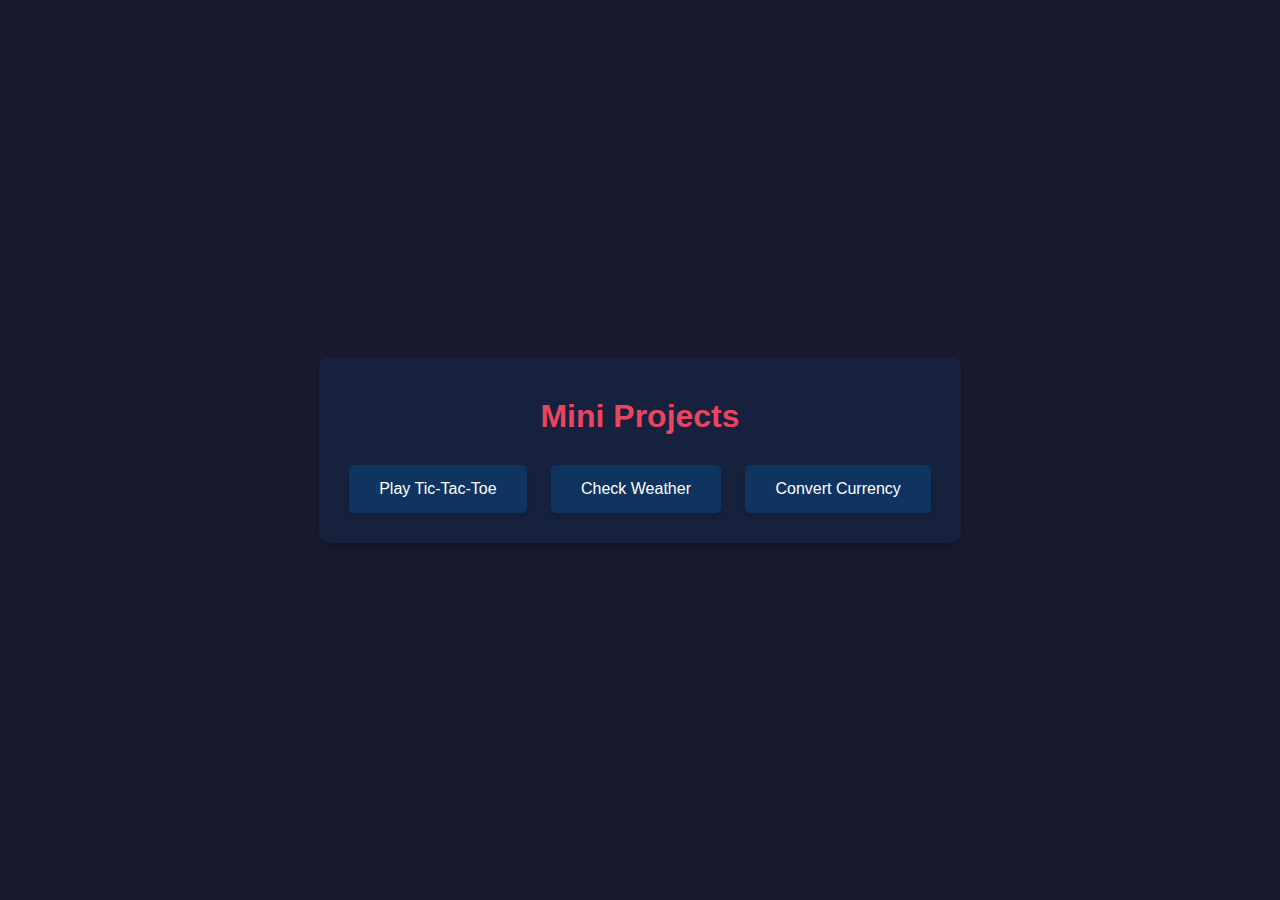
<file: index.html>
<!DOCTYPE html>
<html lang="en">
<head>
    <meta charset="UTF-8">
    <meta name="viewport" content="width=device-width, initial-scale=1.0">
    <title>Load Projects</title>
    <link rel="stylesheet" href="styles.css">
</head>
<body>
    <div class="container">
        <h1>Mini Projects</h1>
        <button id="button1">Play Tic-Tac-Toe</button>
        <button id="button2">Check Weather</button>
        <button id="button3">Convert Currency</button>
    </div>
    <script src="scripts.js"></script>
</body>
</html>
</file>
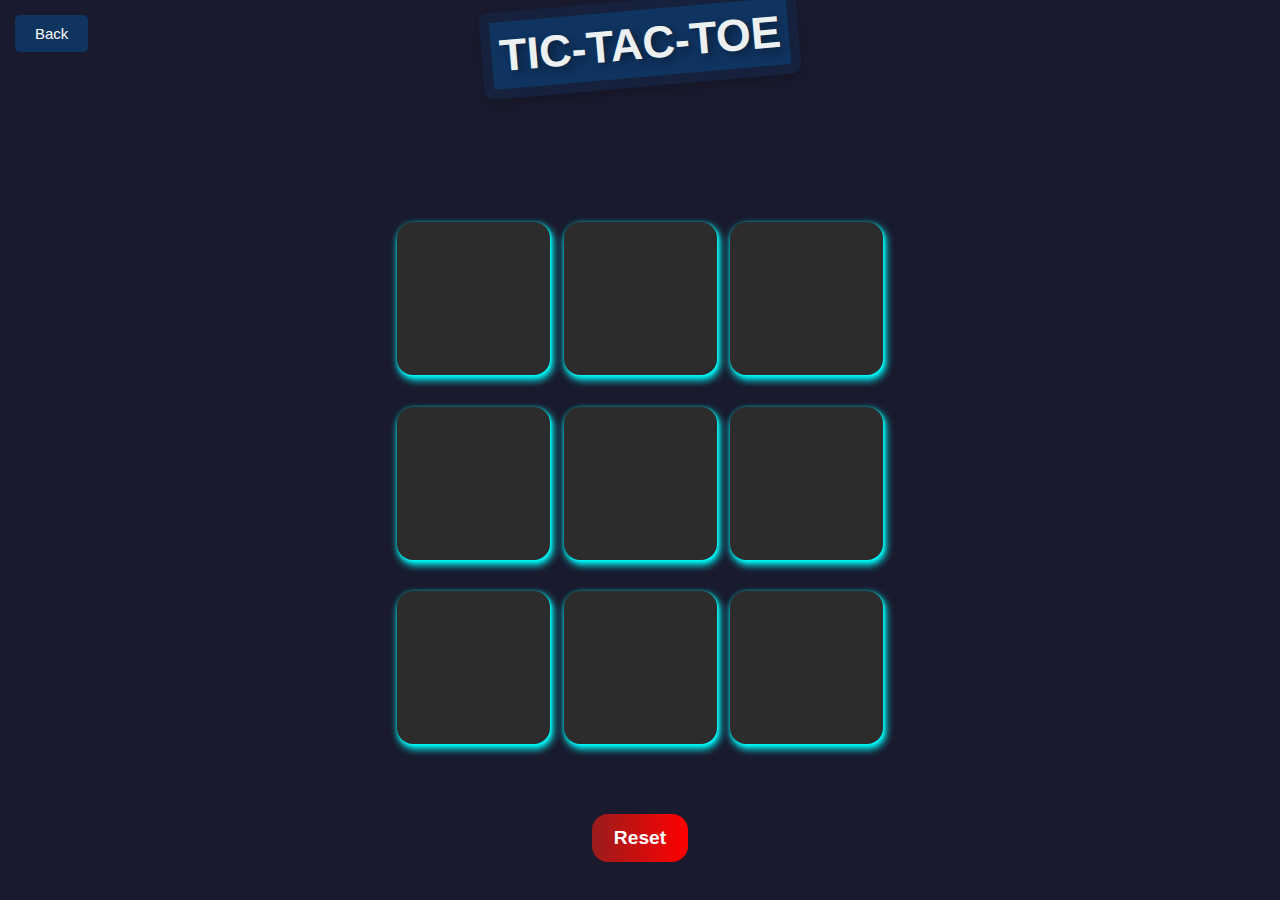
<file: project1/index.html>
<!DOCTYPE html>
<html lang="en">
<head>
    <meta charset="UTF-8">
    <meta name="viewport" content="width=device-width, initial-scale=1.0">
    <title>Tic-Tac-Toe</title>
    <link rel="stylesheet" href="styles.css">
</head>
<body>
    <button id="button">Back</button>
    <div class="msg-container hide">
        <p id="msg">Winnerrr!!!🎉</p>
        <button id="new-btn">New Game</button>
    </div>
    <main>
        <h1 class="name">Tic-Tac-Toe</h1>
        <div class="container">
            <div class="game">
                <button class="box"><div class="text"></div></button>
                <button class="box"><div class="text"></div></button>
                <button class="box"><div class="text"></div></button>
                <button class="box"><div class="text"></div></button>
                <button class="box"><div class="text"></div></button>
                <button class="box"><div class="text"></div></button>
                <button class="box"><div class="text"></div></button>
                <button class="box"><div class="text"></div></button>
                <button class="box"><div class="text"></div></button>
            </div>
        </div>
        <button id="reset-btn">Reset</button>
    </main>
    <script src="scripts.js"></script>
</body>
</html>
</file>
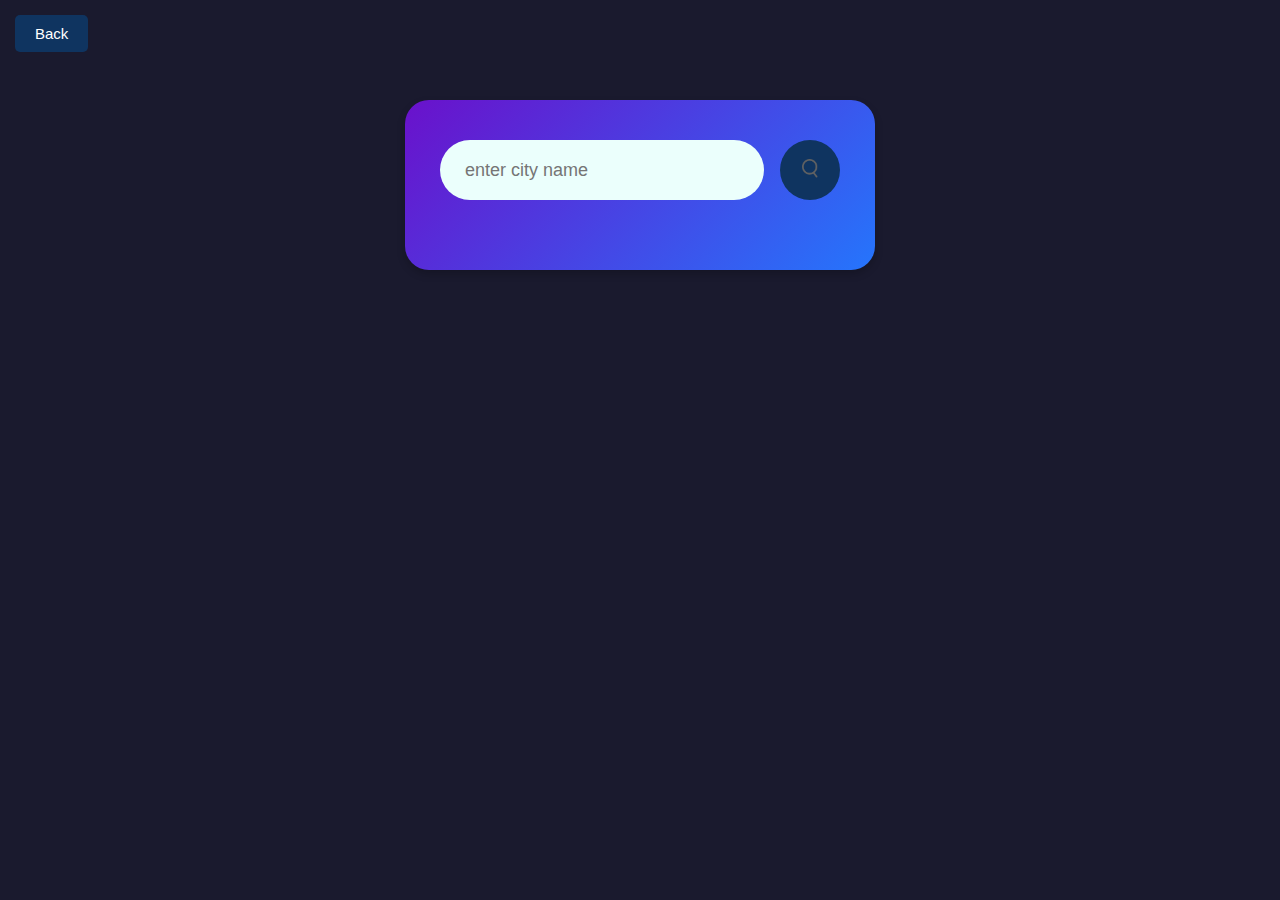
<file: project2/index.html>
<!DOCTYPE html>
<html lang="en">
<head>
    <meta charset="UTF-8">
    <meta name="viewport" content="width=device-width, initial-scale=1.0">
    <title>Document</title>
    <link rel="stylesheet" href="style.css">    
</head>
<body>
<button id="button">Back</button>
<div class="card">
        <div class="search">
                <input type="text" placeholder="enter city name" spellcheck="false">
                <button><img src="search.png" alt="search"></button>
        </div>

        <div class="error">
            <p>Invalid City Name</p>
        </div>

        <div class="weather">
            <img src="rain.png" class="weather-icon">           
            <h1 class="temp">20°C</h1>
            <h2 class="city">banglore</h2>
            <div class="details">
                <div class="col">
                    <img src="humidity.png" alt="humidity">
                    <div>
                        <p class="humidity">50%</p>
                        <p>Humidity</p>
                    </div>                
                </div>
                <div class="col">
                    <img src="wind.png" alt="wind">
                    <div>
                        <p class="wind">15km/h</p>
                        <p>Wind Speed</p>
                    </div>                
                </div>
            </div>
        </div>  
</div>

<script src="script.js"></script>
</body>
</html>
</file>
<file: styles.css>
/* styles.css */

body {
    display: flex;
    justify-content: center;
    align-items: center;
    height: 100vh;
    margin: 0;
    background-color: #1a1a2e;
    font-family: 'Roboto', sans-serif;
    color: #ffffff;
}

.container {
    text-align: center;
    padding: 20px;
    background-color: #16213e;
    border-radius: 10px;
    box-shadow: 0 4px 8px rgba(0, 0, 0, 0.2);
}

h1 {
    margin-bottom: 20px;
    font-size: 2em;
    color: #e94560;
}

button {
    margin: 10px;
    padding: 15px 30px;
    font-size: 16px;
    cursor: pointer;
    border: none;
    border-radius: 5px;
    background-color: #0f3460;
    color: #ffffff;
    transition: all 0.3s ease;
    box-shadow: 0 4px 6px rgba(0, 0, 0, 0.1);
}

button:hover {
    background-color: #e94560;
    color: #ffffff;
    transform: scale(1.05);
}

/* Media Queries for Responsiveness */
@media (max-width: 768px) {
    body {
        flex-direction: column;
    }

    button {
        width: 80%;
        font-size: 14px;
    }
}

@media (max-width: 480px) {
    button {
        width: 100%;
        font-size: 12px;
        padding: 10px 20px;
    }
}
</file>
<file: project1/styles.css>
* {
    margin: 0;
    padding: 0;
}

body {

    background-color: #1a1a2e;
    font-family: 'Roboto', sans-serif;
    color: #ffffff;
    text-align: center;
}

.name {
    font-family: 'Roboto', sans-serif;
    font-size: 2.8em;
    color: #ecf0f1;
    text-transform: uppercase;
    position: relative;
    display: inline-block;
    padding: 8px;
    background-color: #0f3460;
    border: 10px solid #16213e;
    border-radius: 10px;
    text-shadow: 4px 4px 8px rgba(0, 0, 0, 0.4);
    box-shadow: 0 4px 8px rgba(0, 0, 0, 0.2);
    transform: rotate(-5deg);
}

.container {
    margin-top: 9vh;
    height: 70vh;
    display: flex;
    justify-content: center;
    align-items: center;
}

.game {
    height: 60vmin;
    width: 60vmin;
    display: flex;
    justify-content: center;
    align-items: center;
    flex-wrap: wrap;
    gap: 1.5vmin;
}

.box {
    height: 17vmin;
    width: 17vmin;
    border-radius: 1rem;
    border: none;
    box-shadow: 1px 1px 2px 0px rgba(0, 255, 255, 0.7),
        1px 2px 4px 0px rgba(0, 255, 255, 0.7),
        2px 4px 8px 0px rgba(0, 255, 255, 0.7),
        2px 4px 9px 0px rgba(0, 255, 255, 0.7);
    font-size: 8vmin;
    color: #ffffff;
    background: #2c2c2c;
    transition: transform 0.3s ease, box-shadow 0.3s ease;
}

.text {
    text-shadow: 1px 1px 5px rgba(0, 255, 255, 0.7);
}

.box:hover {
    transform: translateY(-3px);
    box-shadow: 0px 10px 20px 2px rgba(0, 255, 255, 0.7);
}

#reset-btn {
    margin-top: 1rem;
    margin-bottom: 1rem;
    height: 3rem;
    width: 6rem;
    font-size: 1.2rem;
    background-color: #e94560;
    background-image: linear-gradient(to left, red, rgb(154, 28, 28));
    color: #ffffff;
    border-radius: 1rem;
    font-weight: bold;
    border: none;
    transition: transform 0.3s ease, box-shadow 0.3s ease;

}

#reset-btn:hover {
    transform: translateY(-3px);
    box-shadow: 1px 1px 2px 0px yellow;
}

#new-btn {
    padding: 1rem;
    font-size: 1.25rem;
    background-color: #0f3460;
    background-image: linear-gradient(to right, #0f3460, lightblue);
    color: #ffffff;
    border-radius: 1rem;
    border: none;
    transition: transform 0.3s ease, box-shadow 0.3s ease;
}

#new-btn:hover {
    transform: translateY(-3px);
    box-shadow: 1px 1px 2px 0px rgb(255, 255, 107);
}

#msg {
    color: #eada00;
    font-size: 13vmin;
}

.msg-container {
    height: 100vmin;
    display: flex;
    justify-content: center;
    align-items: center;
    flex-direction: column;
    gap: 8rem;
}

.hide {
    display: none;
}

#button {
    position: absolute;
    top: 15px;
    left: 15px;
    padding: 10px 20px;
    font-size: 15px;
    cursor: pointer;
    border: none;
    border-radius: 5px;
    background-color: #0f3460;
    color: white;
    transition: background-color 0.3s ease, transform 0.3s ease;
}

#button:hover {
    background-color: #e94560;
    color: white;
    transform: scale(1.05);
}

@media (max-width: 768px) {
    body {
        flex-direction: column;
    }
    .name {
        font-size: 1.5rem;
    }
    button{
        font-size: 0.8rem;
        padding: 10px 0;
    }
}

@media (max-width: 480px) {
    .container {
        width: 90%;
    }

    button,
    #reset-btn,
    #new-btn {
        font-size: 0.8rem;
        padding: 10px 0;
    }
}
</file>
<file: project2/style.css>
/* Reset CSS */
* {
    margin: 0;
    padding: 0;
    font-family: 'Roboto', Tahoma, Geneva, Verdana, sans-serif;
    box-sizing: border-box;
}

/* Body Styles */
body {
    background: #1a1a2e;
    color: #ffffff;
}
#button {
    position: absolute;
    top: 15px;
    left: 15px;
    padding: 10px 20px;
    font-size: 15px;
    cursor: pointer;
    border: none;
    border-radius: 5px;
    background-color: #0f3460;
    color: white;
    transition: background-color 0.3s ease, transform 0.3s ease;
}

#button:hover {
    background-color: #e94560;
    color: white;
    transform: scale(1.05);
}
/* Card Styles */
.card {  
    width: 90%;
    max-width: 470px;
    background: linear-gradient(135deg, #6a11cb, #2575fc); /* Updated gradient */
    border-radius: 1.5rem; 
    color: #ffffff; 
    margin: 100px auto 0;
    padding: 40px 35px;
    text-align: center;
    box-shadow: 0 4px 8px rgba(0, 0, 0, 0.2);
}

/* Search Styles */
.search {
    width: 100%;
    display: flex;
    justify-content: space-between;
    align-items: center;
    margin-bottom: 30px;
}

.search input {
    border: 0;
    outline: 0;
    background: #ebfffc;
    color: #555;
    padding: 10px 25px;
    height: 60px;
    border-radius: 30px;
    flex: 1;
    margin-right: 16px;
    font-size: 18px;   
}

.search button {
    border: 0;
    outline: 0;
    background: #0f3460;
    border-radius: 50%;
    width: 60px;
    height: 60px;
    cursor: pointer;
    transition: background-color 0.3s ease, transform 0.3s ease;
}

.search button img {
    width: 16px;
}

.search button:hover {
    background-color: #e94560;
    transform: scale(1.05);
}

/* Weather Icon Styles */
.weather-icon {
    width: 170px;
    margin-top: 30px;
}

/* Weather Info Styles */
.weather h1 {
    font-size: 80px;
    font-weight: 500;
}

.weather h2 {
    font-size: 45px;
    font-weight: 400;
    margin-top: -10px;
}

/* Details Styles */
.details {
    display: flex;
    justify-content: space-between;
    align-items: center;
    padding: 0 20px;
    margin-top: 50px;
}

.col {
    display: flex;
    align-items: center;
    text-align: left;
}

.col img {
    width: 40px;
    margin-right: 10px;
}

.humidity, .wind {
    font-size: 28px;
    margin-top: -6px;
}

/* Weather Display Styles */
.weather {
    display: none;
}

/* Error Message Styles */
.error {
    text-align: left;
    margin-left: 10px;
    font-size: 14px;
    margin-top: 10px;
    display: none;
}
</file>
